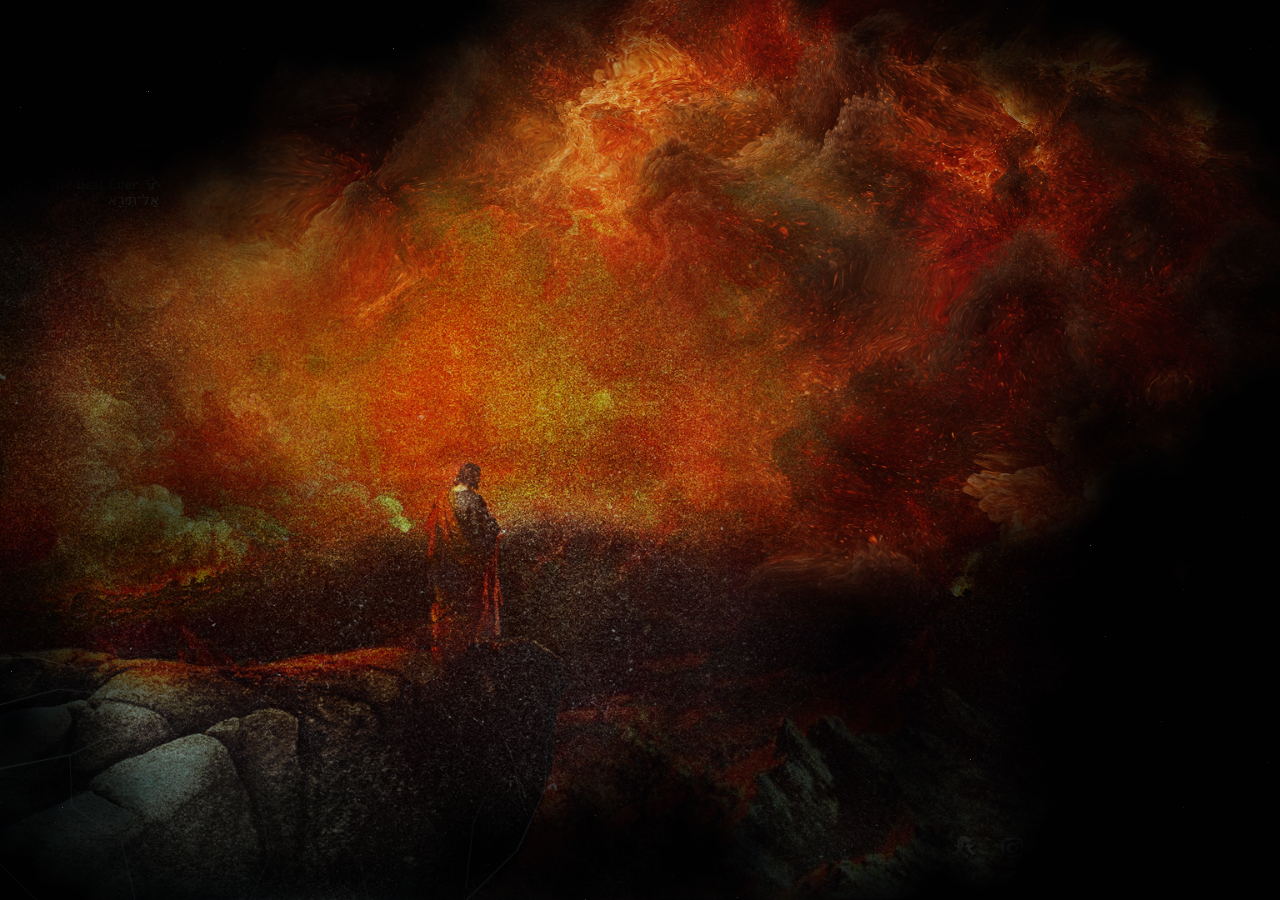
<file: index.html>
<!doctype html>
<html lang="zh-CN">
  <head>
    <meta charset="UTF-8" />
    <meta name="viewport" content="width=device-width, initial-scale=1.0" />
    <meta name="theme-color" content="#050403" />
    <meta name="description" content="Elyxee" />
    <title>Elyxee, Undeniable</title>
    <link rel="icon" type="image/png" sizes="64x64" href="/Assets/optimized/favicon-64.png" />
    <link rel="apple-touch-icon" sizes="180x180" href="/Assets/optimized/apple-touch-icon.png" />
    <link rel="preload" as="image" href="/Assets/optimized/combustion-preview.webp" fetchpriority="high" />
    <link rel="preload" as="image" href="/Assets/optimized/combustion.webp" fetchpriority="high" />
    <link rel="preload" as="image" href="/Assets/optimized/home-fire.webp" />
    <link rel="preload" as="image" href="/Assets/optimized/home-ice.webp" />
    <link rel="preload" as="font" href="/Assets/Font/narri-regular.woff2" type="font/woff2" crossorigin />
    <link rel="preload" as="font" href="/Assets/Font/Gabriela-Regular.ttf" type="font/ttf" crossorigin />
    <!-- Content-hash stamps for every module and stylesheet; generated by
         scripts/stamp-versions.mjs, never edited by hand. -->
    <script type="importmap">
      {
        "imports": {
          "/components/about/content.js": "/components/about/content.js?v=5b09dd87",
          "/components/about/lighting.js": "/components/about/lighting.js?v=33de436c",
          "/components/about/mount.js": "/components/about/mount.js?v=40f6428c",
          "/components/burn/burn.js": "/components/burn/burn.js?v=9b99fc21",
          "/components/burn/index.js": "/components/burn/index.js?v=a5330b63",
          "/components/burn/later-visual.js": "/components/burn/later-visual.js?v=6ae6046a",
          "/components/burn/recovery-visual.js": "/components/burn/recovery-visual.js?v=d4008566",
          "/components/burn/reignite-visual.js": "/components/burn/reignite-visual.js?v=e3bde62c",
          "/components/burn/shaders.js": "/components/burn/shaders.js?v=583777aa",
          "/components/burn/socials.js": "/components/burn/socials.js?v=836b57e5",
          "/components/burn/type/embers.js": "/components/burn/type/embers.js?v=566908e6",
          "/components/burn/type/material.js": "/components/burn/type/material.js?v=3d72bbc9",
          "/components/burn/type/typography.js": "/components/burn/type/typography.js?v=34bb3898",
          "/components/cursor/cursor.js": "/components/cursor/cursor.js?v=b266a64b",
          "/components/cursor/index.js": "/components/cursor/index.js?v=faf856d5",
          "/components/portrait/artworks.js": "/components/portrait/artworks.js?v=e7afe3a8",
          "/components/portrait/atmosphere.js": "/components/portrait/atmosphere.js?v=a08c4a7d",
          "/components/portrait/gallery-interaction.js": "/components/portrait/gallery-interaction.js?v=6a05192e",
          "/components/portrait/gallery-items.js": "/components/portrait/gallery-items.js?v=0bcf2d35",
          "/components/portrait/gallery-region.js": "/components/portrait/gallery-region.js?v=b983b5ad",
          "/components/portrait/gallery-scroll.js": "/components/portrait/gallery-scroll.js?v=61dcaa12",
          "/components/portrait/gallery-sequence.js": "/components/portrait/gallery-sequence.js?v=0b62bbb4",
          "/components/portrait/gallery.js": "/components/portrait/gallery.js?v=86b2171f",
          "/components/portrait/halo.js": "/components/portrait/halo.js?v=59da97e1",
          "/components/portrait/morse.js": "/components/portrait/morse.js?v=aa36c469",
          "/components/portrait/motion.js": "/components/portrait/motion.js?v=1ab4319b",
          "/components/portrait/mount.js": "/components/portrait/mount.js?v=bca56dee",
          "/components/portrait/portrait.js": "/components/portrait/portrait.js?v=38f0e435",
          "/components/portrait/settings.js": "/components/portrait/settings.js?v=32427aa4",
          "/components/portrait/shaders.js": "/components/portrait/shaders.js?v=d29a82d7",
          "/components/shared/load-image.js": "/components/shared/load-image.js?v=7f0ffcf3",
          "/components/site/cursor-handoff.js": "/components/site/cursor-handoff.js?v=b7d57ed0",
          "/components/site/depth-lens.js": "/components/site/depth-lens.js?v=091969cf",
          "/components/site/fire-curtain.js": "/components/site/fire-curtain.js?v=7a4cfc67",
          "/components/site/opening-geometry.js": "/components/site/opening-geometry.js?v=4492b6c4",
          "/components/site/opening-ready.js": "/components/site/opening-ready.js?v=cd22b420",
          "/components/site/page-passage.js": "/components/site/page-passage.js?v=802597b2",
          "/components/site/router.js": "/components/site/router.js?v=c4ff3938",
          "/components/site/scenes.js": "/components/site/scenes.js?v=29a2b0fd",
          "/components/site/site.js": "/components/site/site.js?v=e36cdc72",
          "/components/site/stage-passage.js": "/components/site/stage-passage.js?v=0395f110",
          "/components/site/transition-front.js": "/components/site/transition-front.js?v=e7800e14",
          "/components/site/transition-motion.js": "/components/site/transition-motion.js?v=b8e3196f",
          "/components/site/views.js": "/components/site/views.js?v=c67db3cb"
        }
      }
    </script>
    <link rel="stylesheet" href="/styles.css?v=0fc7d9ff" />
    <link rel="stylesheet" href="/components/cursor/cursor.css?v=8f7166fb" />
    <link rel="stylesheet" href="/components/portrait/portrait.css?v=b7d9e8ca" />
    <link rel="stylesheet" href="/components/site/site.css?v=0fc78559" />
    <link rel="stylesheet" href="/components/about/about.css?v=0996c67e" />
    <link rel="stylesheet" href="/components/site/page-passage.css?v=b413fffd" />
    <link rel="stylesheet" href="/components/burn/burn.css?v=348d8529" data-burn-style />
  </head>

  <body>
    <!-- Burn scene: the same markup its own page had, wrapped as a layer. -->
    <div class="stage stage--burn is-hidden" data-stage-layer="burn">
      <canvas id="burn-fx" aria-hidden="true"></canvas>

      <main class="burn-content" aria-label="Elyxee burn scene">
        <header class="burn-mark" aria-label="Elyxee">
          <div class="burn-mark__name" data-inscription-line>Elyxee</div>
          <div class="burn-mark__copyright" data-inscription-line>// Copyright&nbsp; © 2027</div>
          <p class="burn-mark__motto"><span data-inscription-line>Ju Yi</span><span data-inscription-line>The Best Ever. ✞</span><span class="burn-mark__hebrew" data-inscription-line dir="rtl" lang="he">אַל־תִּירָא</span></p>
        </header>

      </main>

      <nav class="burn-nav" aria-label="Main navigation">
        <a class="burn-nav__home" href="/" aria-current="page"><span data-inscription-line>/// Home</span></a>
        <a href="/portfolio"><span data-inscription-line>Portfolio &amp; Blog</span></a>
        <a href="/about"><span data-inscription-line>About</span></a>
      </nav>

      <nav class="burn-socials" aria-label="Social media">
        <a class="social-control" href="https://www.snapchat.com/@elyxee33" target="_blank" rel="noopener noreferrer" aria-label="Snapchat（新标签页）">
          <img class="burn-social" data-inscription-icon draggable="false" src="/Assets/optimized/snapchat.webp" alt="" width="32" height="32" />
        </a>
        <a class="social-control" href="https://www.instagram.com/elyxeedotfaith" target="_blank" rel="noopener noreferrer" aria-label="Instagram（新标签页）">
          <img class="burn-social" data-inscription-icon draggable="false" src="/Assets/optimized/instagram.webp" alt="" width="32" height="32" />
        </a>
        <a class="social-control" href="https://x.com/elyxeedotfaith" target="_blank" rel="noopener noreferrer" aria-label="X（新标签页）">
          <img class="burn-social" data-inscription-icon draggable="false" src="/Assets/optimized/x.webp" alt="" width="32" height="32" />
        </a>
        <button class="social-control" type="button" data-wechat-copy data-wechat-id="WEWHOWRESTLEWITHGOD_" aria-label="WeChat：复制微信号 WEWHOWRESTLEWITHGOD_">
          <img class="burn-social" data-inscription-icon draggable="false" src="/Assets/optimized/wechat.webp" alt="" width="32" height="32" />
        </button>
        <a class="social-control" href="https://weibo.com/u/7785598560" target="_blank" rel="noopener noreferrer" aria-label="Weibo（新标签页）">
          <img class="burn-social" data-inscription-icon draggable="false" src="/Assets/optimized/weibo.webp" alt="" width="32" height="32" />
        </a>
        <a class="social-control" href="https://space.bilibili.com/3546628216588646" target="_blank" rel="noopener noreferrer" aria-label="Bilibili（新标签页）">
          <img class="burn-social" data-inscription-icon draggable="false" src="/Assets/optimized/bilibili.webp" alt="" width="32" height="32" />
        </a>
        <span class="social-status" role="status" aria-live="polite"></span>
      </nav>
    </div>

    <canvas id="cursor-fx" aria-hidden="true"></canvas>
    <div class="cursor-touch-note" aria-hidden="true">
      This experience responds to a mouse or trackpad.
    </div>

    <!-- Dust & Space portrait, reached by scrolling within the complete site. -->
    <div class="stage stage--portrait" data-stage-layer="portrait" aria-hidden="true" inert>
      <main class="portrait" aria-label="Elyxee，移动鼠标探索另一面的肖像">
        <div class="portrait__fallback" aria-hidden="true">
          <!-- The heads load when the portrait mounts, after the opening. -->
          <div class="portrait__composition">
            <img class="portrait__head portrait__head--veiled" data-src="/Assets/optimized/Portrait/veiled.webp" fetchpriority="low" decoding="async" alt="" />
            <img class="portrait__head portrait__head--crowned" data-src="/Assets/optimized/Portrait/crowned.webp" fetchpriority="low" decoding="async" alt="" />
          </div>
        </div>
        <canvas id="portrait-fx" aria-hidden="true"></canvas>
        <button class="scene-switch" type="button" disabled aria-label="Podcast &amp; Essay，切换到沙尘场景">
          <span class="scene-switch__label">Podcast &amp; Essay</span>
        </button>
        <span class="sr-only" role="status" id="scene-status">星空肖像。移动鼠标或在屏幕上拖动，揭露面纱肖像。</span>
      </main>
    </div>

    <script type="module" src="/components/site/site.js?v=e36cdc72"></script>
  </body>
</html>
</file>
<file: styles.css>
/* Minimal page shell — cursor visuals live in components/cursor/ */
:root {
  color-scheme: dark;
  --paper: #141210;
  --ink: #f0ebe3;
  /* Matches the burn shader's cover crop so the CSS underlay and WebGL
     first frame read as one surface. */
  --fire: url("Assets/optimized/home-fire.webp");
}

* {
  box-sizing: border-box;
}

html,
body {
  width: 100%;
  height: 100%;
  margin: 0;
  overflow: hidden;
}

body {
  position: relative;
  /* First paint is the fire sheet itself — no grid shell while WebGL loads. */
  background-color: #0d0b09;
  background-image: var(--fire);
  background-size: cover;
  background-position: center;
  background-repeat: no-repeat;
  color: var(--ink);
}

/* Burn section content from the Figma artboard. The copy is drawn by the
   inscription material layers without stealing pointer input. */
.burn-content {
  position: fixed;
  inset: 0;
  z-index: 2;
  overflow: hidden;
  pointer-events: none;
  user-select: none;
  color: #f8f4ef;
  isolation: isolate;
}

/* A quiet carved inscription. The small material canvas follows this live
   layout; these real text nodes remain the accessible/no-WebGL fallback. */
.burn-mark {
  position: absolute;
  top: clamp(2.2rem, 6.3vh, 4.25rem);
  left: clamp(1.15rem, 3.75vw, 4.5rem);
  z-index: 1;
  width: max-content;
  color: #d3caba;
  text-shadow: 0 1px 1px rgba(26, 13, 8, 0.65);
}

.burn-mark__name,
.burn-mark__copyright {
  font-family: Narri, Georgia, serif;
  font-weight: 400;
  white-space: nowrap;
}

.burn-mark__name {
  font-size: clamp(3.25rem, 5.2083vw, 6.25rem);
  line-height: 0.9;
  letter-spacing: 0;
  /* Narri's y descends below its compact line box. Reserve ink clearance at
     the title's scale, rather than relying on the much smaller copy's margin. */
  padding-bottom: 0.20em;
}

.burn-mark__copyright {
  margin-top: 0.36em;
  font-size: clamp(0.6875rem, 0.9375vw, 1.125rem);
  line-height: 1.25;
  letter-spacing: 0;
}

.burn-mark__motto {
  width: max-content;
  margin: 0.65em 0 0;
  font-family: Gabriela, Georgia, "Times New Roman", serif;
  font-size: clamp(0.75rem, 1.09375vw, 1.3125rem);
  font-weight: 400;
  line-height: 1.18;
  letter-spacing: 0;
}

.burn-mark__motto > span {
  display: block;
  white-space: nowrap;
}

.burn-mark__hebrew {
  text-align: right;
  direction: rtl;
  unicode-bidi: isolate;
  /* Gabriela has no Hebrew glyphs; keep the pointed Hebrew in a serif face. */
  font-family: "Times New Roman", serif;
  line-height: 1.3;
}

.burn-mark__material {
  position: absolute;
  pointer-events: none;
  user-select: none;
}

.burn-mark[data-material-ready] [data-inscription-line] {
  color: transparent;
  text-shadow: none;
}

.burn-socials {
  position: fixed;
  right: clamp(1.25rem, 4vw, 4.8rem);
  bottom: clamp(1.2rem, 3.3vh, 2.8rem);
  z-index: 10001;
  display: flex;
  align-items: center;
  gap: clamp(0rem, 0.35vw, 0.4rem);
  --social-accent: #d5b17b;
  --social-rgb: 213, 177, 123;
}

.burn-social {
  display: block;
  width: clamp(1.5rem, 2.05vw, 2.1rem);
  height: clamp(1.5rem, 2.05vw, 2.1rem);
  object-fit: contain;
  /* The image fallback is also quiet; WebGL uses the same ivory, wood and
     water material as the title while preserving each source's engraving. */
  filter: grayscale(1) sepia(0.35) brightness(0.85);
}

.burn-socials[data-material-ready] .burn-social { opacity: 0; }

@font-face {
  font-family: Narri;
  src: url("Assets/Font/narri-regular.woff2") format("woff2");
  font-display: swap;
  font-weight: 400;
  font-style: normal;
}

@font-face {
  font-family: Gabriela;
  src: url("Assets/Font/Gabriela-Regular.ttf") format("truetype");
  font-display: swap;
  font-weight: 400;
  font-style: normal;
}

@media (max-width: 600px) {
  .burn-mark { top: 2.2rem; left: 1.15rem; }
  .burn-socials { right: 1rem; bottom: 1rem; }
}

/* Interactive engravings: the icon material and its burn stay as they are.
   Intent is the mark itself — it swells on hover, presses into the material
   and blooms on release — never a UI frame. Motion is posed in socials.js. */
.social-control {
  position: relative;
  display: grid;
  place-items: center;
  width: 44px;
  height: 44px;
  flex: 0 0 44px;
  padding: 0;
  border: 0;
  background: none;
  color: var(--social-accent);
  text-decoration: none;
  cursor: pointer;
  -webkit-tap-highlight-color: transparent;
  touch-action: manipulation;
  outline: none;
}
.social-control .burn-social { pointer-events: none; }

/* Release: a soft ember bloom with a few sparks lifting off the mark. */
.social-burst {
  position: absolute;
  inset: -12px;
  border-radius: 50%;
  background: radial-gradient(circle,
    rgba(255, 220, 160, .55),
    rgba(var(--social-ember), .30) 34%,
    rgba(var(--social-ember), .08) 55%,
    transparent 70%);
  mix-blend-mode: screen;
  pointer-events: none;
  animation: social-bloom .7s ease-out both;
}
/* The WeChat copy seal lands harder: a wider flash and a second spark lift. */
.social-burst--strong {
  inset: -20px;
  background: radial-gradient(circle,
    rgba(255, 236, 190, .80),
    rgba(var(--social-ember), .45) 30%,
    rgba(var(--social-ember), .14) 52%,
    transparent 70%);
  animation-duration: .9s;
}
.social-burst--strong::before {
  content: "";
  position: absolute;
  inset: 16px;
  border-radius: 50%;
  box-shadow: 0 0 12px 3px rgba(var(--social-ember), .5), inset 0 0 10px 2px rgba(255, 220, 170, .35);
  animation: social-shock .6s cubic-bezier(.15, .7, .25, 1) both;
}
@keyframes social-shock {
  0% { transform: scale(.4); opacity: .95; }
  100% { transform: scale(1.5); opacity: 0; }
}
.social-burst--strong::after {
  box-shadow:
    -9px -4px 0 0 rgba(255, 196, 120, .9),
    7px -9px 0 0 rgba(255, 214, 150, .85),
    12px 1px 0 -.5px rgba(var(--social-ember), .8),
    -4px -13px 0 -.5px rgba(255, 230, 190, .8),
    -13px 3px 0 -.5px rgba(var(--social-ember), .7),
    15px -7px 0 0 rgba(255, 210, 150, .85),
    -16px -10px 0 -.5px rgba(255, 196, 120, .8),
    3px -18px 0 0 rgba(255, 236, 200, .9),
    -2px 9px 0 -.5px rgba(var(--social-ember), .7);
  animation-duration: 1s;
}
.social-burst::after {
  content: "";
  position: absolute;
  left: 50%;
  top: 50%;
  width: 2px;
  height: 2px;
  border-radius: 50%;
  background: rgba(255, 222, 170, .95);
  box-shadow:
    -9px -4px 0 0 rgba(255, 196, 120, .9),
    7px -9px 0 0 rgba(255, 214, 150, .85),
    12px 1px 0 -.5px rgba(var(--social-ember), .8),
    -4px -13px 0 -.5px rgba(255, 230, 190, .8),
    -13px 3px 0 -.5px rgba(var(--social-ember), .7);
  animation: social-sparks .85s cubic-bezier(.2, .6, .3, 1) both;
}
@keyframes social-bloom {
  0% { transform: scale(.55); opacity: 0; }
  25% { opacity: 1; }
  100% { transform: scale(1.35); opacity: 0; }
}
@keyframes social-sparks {
  0% { transform: translate(-50%, -50%) scale(.6); opacity: 0; }
  20% { opacity: 1; }
  100% { transform: translate(-50%, calc(-50% - 16px)) scale(1.1); opacity: 0; }
}

.social-status {
  position: absolute;
  width: 1px;
  height: 1px;
  overflow: hidden;
  clip-path: inset(50%);
  white-space: nowrap;
}

.burn-socials { --social-ember: 255, 146, 64; }
html[data-burn-phase="recovering"] .burn-socials {
  --social-accent: #acced1;
  --social-rgb: 172, 206, 209;
  --social-ember: 150, 205, 225;
}

@media (prefers-reduced-motion: reduce) {
  .social-burst, .social-burst::before, .social-burst::after { animation: none; opacity: 0; }
}
@media (forced-colors: active) {
  .social-control { color: LinkText; }
  .social-control:focus-visible { outline: 1px solid LinkText; outline-offset: 4px; }
}


/* Burn-only navigation: another inscription on the same painted surface. */
.burn-nav {
  position: fixed;
  top: clamp(2.2rem, 6.3vh, 4.25rem);
  right: clamp(1.25rem, 4vw, 4.8rem);
  z-index: 3;
  display: flex;
  flex-direction: column;
  align-items: flex-end;
  font: 400 clamp(.8125rem, 1.09375vw, 1.3125rem)/1.4 Gabriela, Georgia, serif;
  text-align: right;
  color: #d3caba;
}
.burn-nav a {
  display: block;
  padding: .32em 0;
  color: inherit;
  text-decoration: none;
  white-space: nowrap;
  text-shadow: 0 1px 1px rgba(26, 13, 8, .65);
}
.burn-nav .burn-nav__home {
  margin-bottom: .55em;
  font-size: 1em;
  letter-spacing: .06em;
  color: #dbb16f;
  --inscription-tint: #ffd08a;
}
.burn-nav [data-inscription-line] { display: block; }
.burn-nav[data-material-ready] [data-inscription-line] { color: transparent; text-shadow: none; }
.burn-nav a:focus-visible { outline: 1px solid #b9a27d; outline-offset: 5px; }
.burn-nav a { position: relative; }
.burn-nav a::before {
  content: "✦" / "";
  position: absolute;
  right: calc(100% + .65em);
  top: .55em;
  font-size: .65em;
  color: #dbb16f;
  opacity: 0;
  transform: scale(.45);
  transition: opacity .25s, transform .3s;
  pointer-events: none;
}
.burn-nav a:is(:hover, :focus-visible)::before { opacity: .85; transform: scale(1); }
.burn-nav a:active::before { transform: scale(.7); }
html[data-burn-phase="recovering"] .burn-nav a::before { color: #b4d2d4; }
@media (prefers-reduced-motion: reduce) { .burn-nav a::before { transition: none; } }
@media (max-width: 600px) {
  .burn-nav { top: 2.2rem; right: 1rem; font-size: .75rem; }
}
</file>
<file: components/cursor/cursor.css>
/* Elyxee custom cursor — hide system pointer when active */
@media (hover: hover) and (pointer: fine) {
  html.cursor-ready,
  html.cursor-ready body,
  html.cursor-ready a,
  html.cursor-ready button,
  html.cursor-ready input,
  html.cursor-ready textarea,
  html.cursor-ready select,
  html.cursor-ready [role="button"] {
    cursor: none !important;
  }
}

#cursor-fx {
  position: fixed;
  inset: 0;
  z-index: 9999;
  width: 100%;
  height: 100%;
  opacity: 0;
  pointer-events: none;
  user-select: none;
  contain: strict;
  /* No opacity fade-in: a 90ms transition would reveal the first paint while the
     flame is still settling onto the entry point and reads as a centre flash. */
}

#cursor-fx.is-active {
  opacity: 1;
}

.cursor-touch-note {
  display: none;
}

@media (hover: none), (pointer: coarse) {
  #cursor-fx {
    display: none;
  }

  .cursor-touch-note {
    position: fixed;
    right: 18px;
    bottom: 18px;
    display: block;
    color: #9a9288;
    font-size: 0.55rem;
    letter-spacing: 0.06em;
  }
}

@media (prefers-reduced-motion: reduce) {
  #cursor-fx {
    transition-duration: 0.01ms;
  }
}

@media (forced-colors: active) {
  #cursor-fx {
    display: none;
  }
}
</file>
<file: components/portrait/portrait.css>
:root { color-scheme: dark; background: #271805; }
* { box-sizing: border-box; }
html, body { width: 100%; height: 100%; margin: 0; overflow: hidden; }
body { font-family: Arial, sans-serif; }
.portrait { position: relative; width: 100%; height: 100%; min-height: 100svh; isolation: isolate; touch-action: none; }
.portrait__fallback, #portrait-fx { position: absolute; inset: 0; width: 100%; height: 100%; }
.portrait__fallback { overflow: hidden; background: #271805; }
/* While loading, each picture appears once it has fully arrived, never half-drawn. */
.portrait__fallback::before { content: ''; position: absolute; inset: 0; background: center / cover no-repeat; opacity: 0; transition: opacity .6s ease; }
[data-scene="dust"] .portrait__fallback::before { background-image: url('../../Assets/optimized/background/Dust.webp'); }
.portrait[data-scene="dust"][data-backdrop~="dust"] .portrait__fallback::before,
.portrait[data-scene="space"][data-backdrop~="space"] .portrait__fallback::before { opacity: 1; }
.portrait__head, .portrait__gallery-frame { opacity: 0; transition: opacity .6s ease; }
.portrait__head.is-loaded, .portrait__gallery-frame.is-loaded { opacity: 1; }
.portrait__composition { position: absolute; left: 50%; top: 50%; width: 1536px; height: 1024px; transform: translate(-50%, -50%) scale(var(--portrait-scale, 1)); }
.portrait__head { position: absolute; max-width: none; }
.portrait__gallery-frame { position: absolute; left: 0; top: 0; max-width: none; transform-origin: 0 0; pointer-events: none; }
[data-scene="dust"] .portrait__gallery-frame[data-scene="space"],
[data-scene="space"] .portrait__gallery-frame[data-scene="dust"] { display: none; }
.portrait__head--veiled { left: 216px; top: 51px; width: 1104px; height: 1104px; }
.portrait__head--crowned { display: none; left: 256px; top: -24px; width: 1048px; height: 1048px; }
[data-scene="space"] .portrait__fallback { background-color: #050606; }
[data-scene="space"] .portrait__fallback::before { background-image: url('../../Assets/optimized/background/Space.webp'); }
[data-scene="space"] .portrait__head--veiled { display: none; }
[data-scene="space"] .portrait__head--crowned { display: block; }
#portrait-fx { display: block; opacity: 0; pointer-events: none; transition: opacity .6s ease; }
.portrait.is-ready #portrait-fx { opacity: 1; }
/* Once the opaque effect has faded in, the composition under it is never seen;
   stop compositing it (and re-rastering its images through every passage). */
.portrait.is-ready .portrait__fallback { visibility: hidden; transition: visibility 0s .6s; }
@font-face {
  font-family: PortraitNarri;
  src: url('../../Assets/Font/narri-regular.woff2') format('woff2');
  font-weight: 400;
  font-display: swap;
}
/* The About wordmark, with each scene's existing silver / sand material. */
.portrait-home {
  position: absolute;
  z-index: 2;
  top: max(27px, env(safe-area-inset-top));
  left: max(clamp(24px, 4.4vw, 88px), env(safe-area-inset-left));
  min-height: 44px;
  padding: 3px 0;
  color: #b8c8d0;
  font: 400 36px/1.2 PortraitNarri, Georgia, serif;
  letter-spacing: -.03em;
  text-decoration: none;
  cursor: pointer;
  -webkit-tap-highlight-color: transparent;
  transition: color .45s ease, text-shadow .6s ease, opacity .8s ease;
}
/* Hidden at once while the scene changes, then eased back in at its new place. */
.portrait-home[hidden] { display: block; opacity: 0; visibility: hidden; pointer-events: none; transition: none; }
[data-scene="space"] .portrait-home:is(:hover, :focus-visible) {
  color: #e3f0f5;
  text-shadow: 0 0 12px #b8ddf36b, 0 0 28px #95bfd92e;
}
[data-scene="dust"] .portrait-home {
  top: max(27px, env(safe-area-inset-top));
  left: auto;
  right: max(clamp(24px, 4.4vw, 88px), env(safe-area-inset-right));
  bottom: auto;
  color: #e4c18b;
  text-shadow: 0 1px 1px #56300ec4, 0 -1px 0 #fce3a82e;
}
[data-scene="dust"] .portrait-home:is(:hover, :focus-visible) {
  color: #ffdea7;
  text-shadow: 0 1px 1px #56300ea3, 1px -1px 4px #ffd89459, 5px -3px 12px #d59d4826;
}
.portrait-home:focus-visible { outline: 1px solid currentColor; outline-offset: 6px; }
@media (max-width: 640px) { .portrait-home { top: max(24px, env(safe-area-inset-top)); font-size: 31px; } }
@media (prefers-reduced-motion: reduce) {
  .portrait-home, #portrait-fx, .portrait__fallback::before, .portrait__head, .portrait__gallery-frame { transition: none; }
}
/* Quiet lettering at rest; light and sand respond only to interaction. */
@font-face {
  font-family: PortraitGabriela;
  src: url('../../Assets/Font/Gabriela-Regular.ttf') format('truetype');
  font-weight: 400;
  font-display: swap;
}
.scene-switch {
  --switch-light: 232 191 119;
  --switch-ink: #f1ddb7;
  position: absolute;
  z-index: 2;
  left: max(32px, env(safe-area-inset-left));
  right: auto;
  bottom: max(28px, env(safe-area-inset-bottom));
  isolation: isolate;
  width: 210px;
  height: 76px;
  padding: 0;
  min-height: 48px;
  border: 0;
  border-radius: 0;
  background: none;
  color: var(--switch-ink);
  font: 400 13px/1.4 PortraitGabriela, Georgia, serif;
  letter-spacing: .025em;
  white-space: nowrap;
  cursor: pointer;
  -webkit-tap-highlight-color: transparent;
  transition: opacity .8s ease;
}
.scene-switch::before {
  content: '';
  position: absolute;
  inset: -12px -20px;
  z-index: -1;
  pointer-events: none;
  background: radial-gradient(ellipse, rgb(var(--switch-light) / 17%), transparent 66%);
  filter: blur(8px);
  opacity: 0;
  transition: opacity .5s ease;
}
.scene-switch__label {
  position: absolute;
  left: 47px;
  top: 34px;
  display: block;
  color: var(--switch-ink);
  opacity: 1;
  text-shadow: 0 1px 1px rgb(48 25 5 / 80%);
  transition: color .4s ease, opacity .4s ease, text-shadow .5s ease;
}
.scene-switch:is(:hover, :focus-visible):not(:disabled) .scene-switch__label { opacity: 1; }
[data-scene="space"] .scene-switch:is(:hover, :focus-visible):not(:disabled)::before { opacity: 1; }
[data-scene="space"] .scene-switch:is(:hover, :focus-visible):not(:disabled) .scene-switch__label {
  color: #e1edf4;
  text-shadow: 0 0 10px rgb(var(--switch-light) / 60%), 0 0 26px rgb(var(--switch-light) / 30%);
}
[data-scene="dust"] .scene-switch:is(:hover, :focus-visible):not(:disabled) .scene-switch__label { color: #fff0cf; }
.scene-switch__mark {
  position: absolute;
  inset: 0;
  width: 210px;
  height: 76px;
  overflow: visible;
  pointer-events: none;
  color: #e4bb78;
  filter: drop-shadow(0 1px 0 rgb(58 29 5 / 65%));
  transition: color .5s ease, filter .5s ease;
}
.scene-switch__orbit { display: none; }
[data-scene="space"] .scene-switch__dunes { display: none; }
[data-scene="space"] .scene-switch__orbit { display: block; }
[data-scene="space"] .scene-switch__mark { color: #7a8e9b; filter: none; }
[data-scene="space"] .scene-switch__label { left: 58px; top: 35px; font-size: 12px; text-shadow: none; }
[data-scene="space"] .scene-switch:is(:hover, :focus-visible):not(:disabled) .scene-switch__mark {
  color: #bddef0;
  filter: drop-shadow(0 0 4px rgb(160 207 235 / 65%));
}
[data-scene="dust"] .scene-switch:is(:hover, :focus-visible):not(:disabled) .scene-switch__mark { color: #ffe0a6; }
.scene-switch__sand { position: absolute; inset: 0; pointer-events: none; }
.scene-switch__grain {
  position: absolute;
  left: var(--grain-x);
  top: var(--grain-y);
  width: var(--grain-size);
  height: var(--grain-size);
  border-radius: 50%;
  background: #e7bf79;
  opacity: 0;
  pointer-events: none;
}
[data-scene="dust"] .scene-switch:is(:hover, :focus-visible):not(:disabled) .scene-switch__grain {
  animation: scene-switch-sand var(--grain-duration) var(--grain-delay) ease-out infinite;
}
@keyframes scene-switch-sand {
  0% { opacity: 0; transform: translate(0, 0) scale(1); }
  18% { opacity: .75; }
  100% { opacity: 0; transform: translate(var(--grain-dx), var(--grain-dy)) scale(.4); }
}
.scene-switch:focus-visible { outline: none; }
.scene-switch:focus-visible .scene-switch__label {
  text-decoration: underline;
  text-decoration-thickness: 1px;
  text-underline-offset: 7px;
}
/* Hide the old label immediately throughout the scene transition. */
.scene-switch:disabled { opacity: 0; visibility: hidden; transition: none; cursor: default; }
.scene-switch:disabled::before { opacity: 0; transition: none; }
.scene-switch:disabled .scene-switch__label { text-shadow: none; transition: none; }
[data-scene="space"] .scene-switch {
  --switch-light: 173 203 230;
  --switch-ink: #9daeb9;
  left: auto;
  right: max(32px, env(safe-area-inset-right));
}
.sr-only { position: absolute; width: 1px; height: 1px; padding: 0; overflow: hidden; clip: rect(0, 0, 0, 0); white-space: nowrap; border: 0; }
@media (max-width: 600px) {
  .scene-switch { left: max(16px, env(safe-area-inset-left)); bottom: max(18px, env(safe-area-inset-bottom)); }
  [data-scene="space"] .scene-switch { left: auto; right: max(16px, env(safe-area-inset-right)); }
}
@media (prefers-reduced-motion: reduce) {
  .scene-switch, .scene-switch::before, .scene-switch__label, .scene-switch__mark { transition: none; }
  [data-scene="dust"] .scene-switch:is(:hover, :focus-visible):not(:disabled) .scene-switch__grain { animation: none; }
}
</file>
<file: components/site/site.css>
/* Site shell: the burn scene and the Dust & Space portrait share one page.
   Each module keeps its own DOM, styles and input handling; these rules only
   stack the two as full-viewport layers and place the fire curtain and cursor
   handoff over them. Nothing here reaches inside either module. */

html,
body {
  /* Opaque underlay while the reconstructed opening initializes. */
  background: #050403;
  /* A sideways trackpad swipe must not turn the page back in history. */
  overscroll-behavior-x: none;
}

body {
  background-image: none;
}

.stage {
  position: fixed;
  inset: 0;
  overflow: clip;
  contain: paint;
}

.stage-inscriptions {
  position: fixed;
  inset: 0;
  z-index: 10000;
  pointer-events: none;
  user-select: none;
  overflow: clip;
  contain: paint;
}

/* One full-viewport box per inscription, so each carries its own small lens. */
.stage-inscriptions__mark {
  position: fixed;
  inset: 0;
  pointer-events: none;
}

/* The burn layer carries the Fire.jpg first-paint underlay so its WebGL frame
   and the sheet beneath it are still one picture. */
.stage--burn {
  z-index: 1;
  background: #0d0b09 url("../../Assets/optimized/home-fire.webp") center / cover no-repeat;
}
/* The opaque WebGL frame covers the underlay completely once it is up. */
.stage--burn:has(> #burn-fx.is-ready) { background-image: none; }

/* Appears only if both the delivery asset and its original fallback fail. */
.site-load-retry {
  position: fixed;
  z-index: 10020;
  left: 50%;
  bottom: max(28px, env(safe-area-inset-bottom));
  transform: translateX(-50%);
  padding: 12px 18px;
  border: 0;
  background: #050403b3;
  color: #d3caba;
  font: 16px Gabriela, Georgia, serif;
  cursor: pointer !important;
}

/* Sits above the flame cursor and the inscription canvases; the portrait is
   opaque, so once shown it fully replaces the burn scene. */
.stage--portrait {
  z-index: 10002;
  visibility: hidden;
}

.stage.is-hidden { visibility: hidden; }
.stage--portrait.is-shown { visibility: visible; }

.stage--portrait .portrait {
  height: 100%;
  min-height: 0;
}

/* A continuous fire front and cursor handoff over the shared scene reveal. */
#stage-fire {
  position: fixed;
  inset: 0;
  z-index: 10003;
  display: none;
  width: 100%;
  height: 100%;
  pointer-events: none;
  user-select: none;
  contain: strict;
}
#stage-fire.is-live { display: block; }

.stage-fire--fallback {
  background: #000;
  opacity: var(--fire-cover, 0);
}

#stage-cursor {
  position: fixed;
  inset: 0;
  z-index: 10004;
  width: 100%;
  height: 100%;
  pointer-events: none;
  user-select: none;
  contain: strict;
}

/* The flame cursor belongs to the burn scene. It is already covered by the
   portrait layer; skip compositing it while the portrait is on screen. */
html[data-stage="portrait"] #cursor-fx { visibility: hidden; }
html[data-stage="intro"] #cursor-fx { visibility: hidden; }
html[data-stage="transit"] #cursor-fx { opacity: var(--burn-pointer-opacity, 1); }

/* System cursor. cursor.js hides it for the flame. In Space the portrait's
   black hole is the pointer, so it stays hidden; the liquid in Dust is a
   trail rather than a marker, so the arrow returns there. The scene switch
   always shows a hand. */
@media (hover: hover) and (pointer: fine) {
  html.cursor-ready[data-stage="portrait"] .portrait[data-scene="dust"],
  html.cursor-ready[data-stage="portrait"] .portrait[data-scene="dust"] * {
    cursor: auto !important;
  }
  html.cursor-ready[data-stage="portrait"] .portrait[data-scene] .scene-switch,
  html.cursor-ready[data-stage="portrait"] .portrait[data-scene] .scene-switch *,
  html.cursor-ready[data-stage="transit"] .portrait[data-scene] .scene-switch,
  html.cursor-ready[data-stage="transit"] .portrait[data-scene] .scene-switch *,
  html.cursor-ready[data-stage="portrait"] .portrait[data-scene] .portrait-home,
  html.cursor-ready[data-stage="transit"] .portrait[data-scene] .portrait-home {
    cursor: pointer !important;
  }
}

@media (prefers-reduced-motion: reduce) {
  .stage { will-change: auto; }
}
</file>
<file: components/about/about.css>
@font-face {
  font-family: Narri;
  src: url('../../Assets/Font/narri-regular.woff2') format('woff2');
  font-weight: 400;
  font-display: swap;
}
@font-face {
  font-family: Gabriela;
  src: url('../../Assets/Font/Gabriela-Regular.ttf') format('truetype');
  font-weight: 400;
  font-display: swap;
}

.about {
  --about-bg: #050403;
  --about-ink: #f0ebe3;
  --about-muted: #aba299;
  --about-accent: #d3caba;
  --about-gutter: clamp(24px, 4.4vw, 88px);
  position: relative;
  isolation: isolate;
  overflow: clip;
  background: var(--about-bg);
  color: var(--about-ink);
  font: 400 14px/1.65 Gabriela, Georgia, serif;
  -webkit-font-smoothing: antialiased;
  color-scheme: dark;
}
.about *, .about *::before, .about *::after { box-sizing: border-box; }
.about :where(h1, h2, h3, p, figure) { margin: 0; font-weight: 400; }
.about a { color: inherit; text-decoration: none; }
.about button, .about input { font: inherit; }
.about a, .about button { -webkit-tap-highlight-color: transparent; }
.about a:focus-visible, .about button:focus-visible, .about input:focus-visible {
  outline: 1px solid var(--about-accent); outline-offset: 7px;
}
.about ::selection { background: #bda17b; color: #151414; }
.about-hero {
  position: relative;
  height: 100svh;
  min-height: 680px;
  max-height: 1400px;
  overflow: hidden;
  -webkit-mask-image: linear-gradient(#000 0%, #000 80%, transparent 100%);
  mask-image: linear-gradient(#000 0%, #000 80%, transparent 100%);
}
.about-header {
  position: absolute; z-index: 7; inset: 0 0 auto;
  display: flex; align-items: center; justify-content: space-between;
  padding: 27px var(--about-gutter);
}
.about-brand { font: 400 36px/1.2 Narri, Georgia, serif; letter-spacing: -.03em; }
.about-back { display: flex; align-items: center; gap: 30px; font-size: 11px; }
.about-hero__title {
  position: absolute; z-index: 1;
  user-select: none;
  width: 100%; left: 0; top: 49%;
  font-family: Narri, Georgia, serif;
  font-size: clamp(240px, 30vw, 680px); line-height: 1;
  letter-spacing: -.037em;
  white-space: nowrap;
  color: #d3caba;
  opacity: var(--about-title-opacity, 1);
}
.about-marquee { display: flex; width: max-content; animation: about-marquee-left 90s linear infinite; will-change: transform; }
.about-marquee span { display: block; flex: none; padding-right: .2em; }
.about-hero__person {
  position: absolute; z-index: 2;
  top: 10%; bottom: -30%; left: 50%;
  width: min(75vw, 104svh);
  transform: translate3d(-50%, var(--about-travel, 0px), 0);
  pointer-events: none;
}
.about-hero__photo { position: absolute; bottom: 0; width: 100%; aspect-ratio: 2250 / 2608; overflow: hidden; }
.about-hero__photo img { position: absolute; top: 0; left: 0; width: 100%; height: 100%; object-fit: contain; display: block; }
.about-story { position: relative; min-height: 100svh; padding: 30px var(--about-gutter) 0; background: transparent; scroll-margin-top: 0; }
.about-story__inner { position: relative; max-width: 1600px; margin: 0 auto; }
.about-story__grid { display: grid; grid-template-columns: 1fr 1fr; align-items: start; column-gap: clamp(48px, 8vw, 155px); padding: 60px 0 66px; }
.about-portrait { padding-top: 10px; }
.about-portrait__frame { position: relative; aspect-ratio: 1; }
.about-portrait img { position: relative; display: block; width: 100%; height: 100%; object-fit: cover; object-position: center; filter: contrast(1.04); }
.about-story__paragraphs { max-width: 560px; font-size: clamp(13px, 1vw, 16px); line-height: 1.95; color: #c1b8b0; }
.about-story__paragraphs p + p { margin-top: 16px; }
/* A filled subscription module: no ornamental rules or arrow glyphs. */
.about-newsletter { margin-top: 38px; padding: 24px; background: #24201b; border-radius: 4px; }
.about-newsletter__field { display: flex; gap: 12px; align-items: stretch; }
.about-newsletter input { min-width: 0; flex: 1; min-height: 52px; padding: 15px 17px; border: 0; border-radius: 2px; background: #100e0b; color: var(--about-ink); font-size: 13px; }
.about-newsletter input::placeholder { color: #b9afa2; opacity: 1; }
.about-newsletter button { flex: none; min-height: 52px; padding: 14px 23px; color: #16120e; background: #d3caba; border: 0; border-radius: 2px; font-size: 13px; cursor: pointer; transition: background .2s; }
.about-newsletter button:hover { background: #eee5d6; }
.about-newsletter button:disabled { opacity: .55; cursor: wait; }
.about-newsletter .about-newsletter__status { font-size: 11px; line-height: 1.7; color: var(--about-accent); }
.about-newsletter__status:not(:empty) { margin-top: 14px; }
.about-footer { padding: 26px 0 30px; display: flex; align-items: center; justify-content: flex-end; gap: 30px; }
.about-contact { display: flex; align-items: center; gap: 21px; font-size: 11px; }
.about-contact > span:first-child { color: var(--about-muted); font-size: 10px; }
.about-story--reveal .about-portrait, .about-story--reveal .about-story__copy { opacity: 0; transform: translateY(25px); transition: opacity 1s, transform 1s cubic-bezier(.2,.7,.25,1); }
.about-story--reveal .about-story__copy { transition-delay: .12s; }
.about-story.is-revealed .about-portrait, .about-story.is-revealed .about-story__copy { opacity: 1; transform: none; }
.about-sr-only { position: absolute; width: 1px; height: 1px; overflow: hidden; clip-path: inset(50%); white-space: nowrap; }

.about[data-active="false"] *, .about[data-active="false"] *::before { animation-play-state: paused !important; }
@keyframes about-marquee-left { from { transform: translate3d(0, 0, 0); } to { transform: translate3d(-50%, 0, 0); } }

@media (min-width: 1800px) { .about-story { padding-top: 35px; } .about-story__grid { padding-top: 75px; } }
@media (max-width: 900px) {
  .about-hero { min-height: 640px; }
  .about-hero__person {
    width: min(100vw, 94svh); top: 18%; bottom: -18%;
    /* Include the repaired book edge when fitting intermediate-width windows. */
    left: min(50%, calc(100% - min(100vw, 94svh) * var(--about-photo-right, .5) - 12px));
  }
  .about-story__grid { column-gap: 40px; }
  .about-story__paragraphs { font-size: 12px; }
  .about-contact { gap: 14px; }
}
@media (max-width: 640px) {
  .about-header { padding-top: 24px; }
  .about-brand { font-size: 31px; }
  .about-back { font-size: 12px; }
  .about-hero { min-height: 650px; max-height: 950px; }
  .about-hero__person {
    top: 24%; bottom: 10%; width: min(110%, 520px);
    /* Keep the restored book corner inside narrow screens without scaling the person. */
    left: min(50%, calc(100% - min(110vw, 520px) * var(--about-photo-right, .5) - 12px));
  }
  .about-hero__photo {
    -webkit-mask-image: linear-gradient(#000 85%, transparent 100%);
    mask-image: linear-gradient(#000 85%, transparent 100%);
  }
  .about-hero__title { top: 43%; font-size: clamp(220px, 48vw, 310px); }
  .about-story { padding-top: 42px; }
  .about-story__grid { grid-template-columns: 1fr; gap: 45px; padding: 12px 0 30px; }
  .about-portrait { padding-left: 10px; }
  .about-story__paragraphs { font-size: 13px; }
  .about-newsletter { margin-top: 28px; padding: 18px; }
  .about-newsletter__field { flex-direction: column; gap: 10px; }
  .about-newsletter button { width: 100%; }
  .about-footer { padding: 23px 0; gap: 20px; align-items: flex-start; }
  .about-contact { gap: 2px 10px; flex-wrap: wrap; justify-content: flex-end; font-size: 10px; }
  .about-contact > span:first-child { width: 100%; text-align: right; }
}
/* One continuous backdrop underneath both sections. */
.about-scene { position: absolute; inset: 0; z-index: -1; overflow: hidden; pointer-events: none; background: radial-gradient(ellipse at 52% 18%, #211b17, #0d0a08 36%, #080605 70%); }
.about-scene__texture { position: absolute; left: 0; top: calc(var(--about-hero-height, 100svh) * .58); width: 100%; height: calc(100% - var(--about-hero-height, 100svh) * .58); object-fit: cover; opacity: .48; filter: saturate(.65); -webkit-mask-image: linear-gradient(transparent 0%, #0000000a 12%, #00000026 25%, #00000066 40%, #000000b3 58%, #000 78%); mask-image: linear-gradient(transparent 0%, #0000000a 12%, #00000026 25%, #00000066 40%, #000000b3 58%, #000 78%); }
.about-scene__shade { position: absolute; inset: 0; background: linear-gradient(90deg, #08060510 25%, #0806058c 78%), linear-gradient(0deg, #08060588, transparent 34%); }
.about-scene__light { position: absolute; inset: 0; opacity: var(--scene-light-strength, 0); background: radial-gradient(ellipse 700px 850px at var(--scene-light-x, 50%) var(--scene-light-y, 35%), #c6aa8730, #af947716 33%, #8c705508 60%, transparent 85%); }
.about-relight { position: absolute; inset: 0; width: 100%; height: 100%; pointer-events: none; }
.about-hero__photo[data-relight="ready"] > img { visibility: hidden; }
@media (prefers-reduced-motion: reduce) {
  .about *, .about *::before { animation: none !important; transition: none !important; }
  .about-story--reveal .about-portrait, .about-story--reveal .about-story__copy { opacity: 1; transform: none; }
  .about-hero__person { transform: translateX(-50%); opacity: 1; }
  .about-hero__title { transform: none; opacity: 1; }
}
@media (forced-colors: active) { .about-scene__light { display: none; } }
</file>
<file: components/site/page-passage.css>
/* A page view (About, …) shares the viewport and combustion edge with the stage. */
.page-layer {
  position: fixed;
  inset: 0;
  z-index: 20010;
  visibility: hidden;
  overflow-x: hidden;
  overflow-y: auto;
  /* No rubber band at either end: the top is where the passage back begins,
     and a bounce there pulls the page off its black ground. */
  overscroll-behavior: none;
  touch-action: pan-y;
  background: #050403;
  outline: none;
}
.page-layer.is-shown { visibility: visible; }
/* While a page passage runs, the one fire curtain draws above the page layer. */
html[data-page-passage] #stage-fire { z-index: 20011; }
html[data-page-passage] #cursor-fx,
html[data-page-passage] #stage-cursor { visibility: hidden; }
@media (hover: hover) and (pointer: fine) {
  html.cursor-ready .page-layer,
  html.cursor-ready .page-layer * { cursor: auto !important; }
  html.cursor-ready .page-layer :is(a, button) { cursor: pointer !important; }
  html.cursor-ready .page-layer :is(input, textarea) { cursor: text !important; }
}
</file>
<file: components/burn/burn.css>
/* Elyxee burn effect — full-bleed WebGL surface, sits under the cursor canvas.
   Body already shows Fire.jpg as a cover underlay, so the canvas snaps on with
   no fade — first WebGL frame and the CSS sheet are the same picture. */
#burn-fx {
  position: fixed;
  inset: 0;
  z-index: 0;
  display: block;
  width: 100%;
  height: 100%;
  opacity: 0;
  pointer-events: none;
  user-select: none;
  contain: strict;
}

#burn-fx.is-ready {
  opacity: 1;
}

/* Recovering: the pointer is only the cold presence drawn in the burn pass.
   Hide the flame cursor canvas entirely — no stacked fire glow on top of frost.
   It goes out over the first half of the quench, holding for a moment and then
   sinking, so it crossfades with the coal the burn pass draws in its place. */
html[data-burn-phase="recovering"] #cursor-fx {
  opacity: 0 !important;
  transition: opacity 620ms cubic-bezier(0.35, 0, 0.75, 0.35);
}

html:not([data-burn-phase="recovering"]) #cursor-fx {
  transition: opacity 260ms cubic-bezier(0.2, 0.7, 0.4, 1) 120ms;
}

/* Coming back from the vortex, the thawed ember leads and the flame grows in
   over it. Only for that handoff; normal pointer entry keeps the timing above. */
html[data-burn-thaw]:not([data-burn-phase="recovering"]) #cursor-fx {
  transition: opacity 700ms cubic-bezier(0.35, 0, 0.25, 1) 480ms;
}

@media (prefers-reduced-motion: reduce) {
  #burn-fx {
    transition-duration: 0.01ms;
  }

  html[data-burn-phase="recovering"] #cursor-fx,
  html:not([data-burn-phase="recovering"]) #cursor-fx,
  html[data-burn-thaw]:not([data-burn-phase="recovering"]) #cursor-fx {
    transition-duration: 0.01ms;
  }
}
</file>
